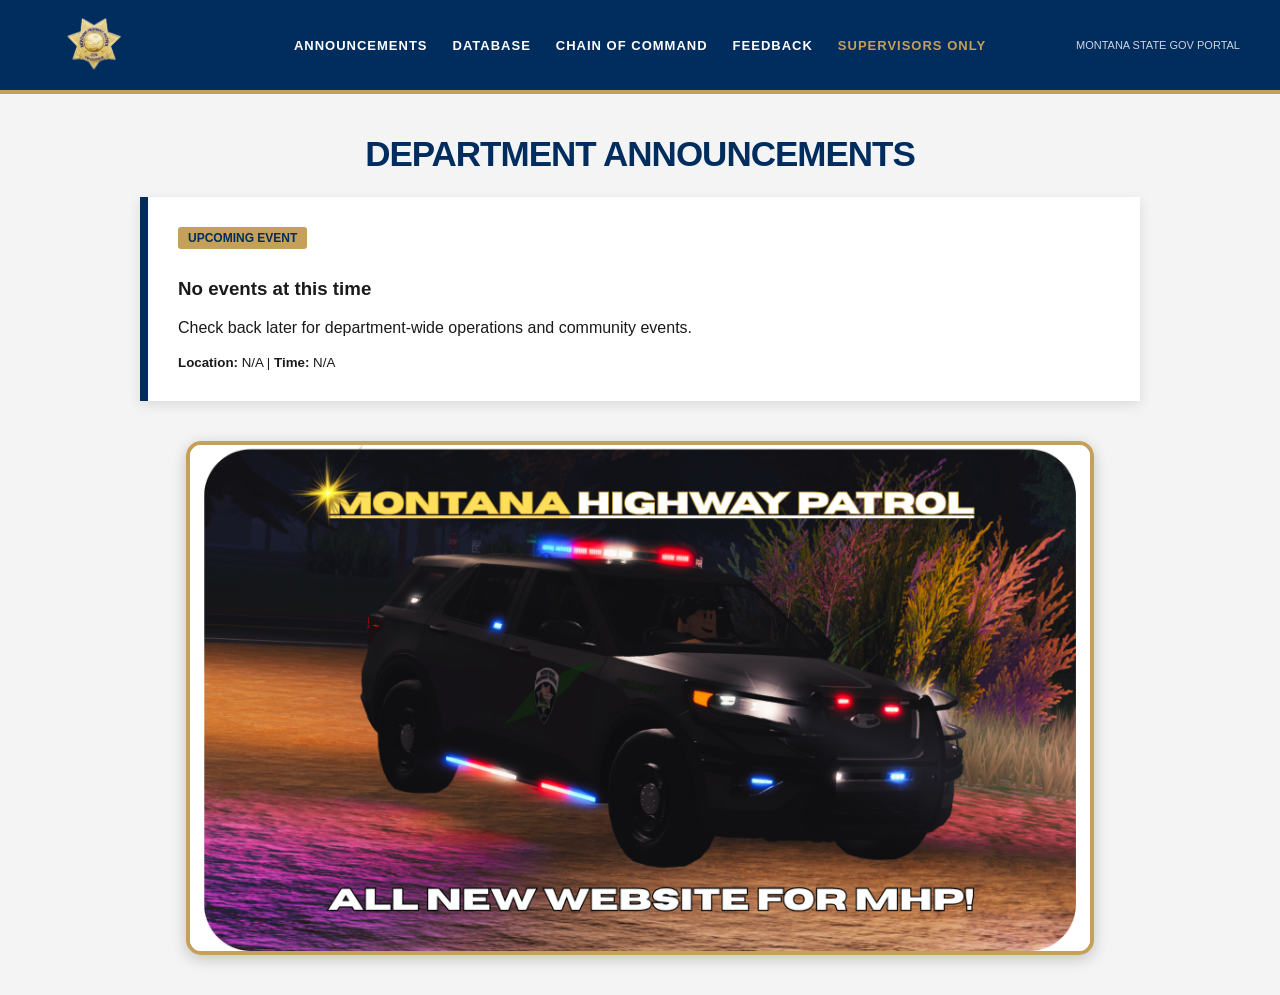
<file: index.html>
<!DOCTYPE html>
<html lang="en">
<head>
    <meta charset="UTF-8">
    <link rel="stylesheet" href="style.css">
    <title>MHP | Announcements</title>
    <style>
        .announcement-banner-container {
            text-align: center;
            margin: 40px 0; /* Space above and below the image */
            perspective: 1000px;
        }

        .announcement-img {
            width: 100%;
            max-width: 900px;
            border: 4px solid var(--mhp-gold);
            border-radius: 15px;
            transition: all 0.5s ease-in-out;
            cursor: pointer;
            box-shadow: 0 4px 15px rgba(0,0,0,0.2);
            display: block;
            margin: 0 auto;
        }

        /* Hover: Largen, Blue border, and Roundy edges */
        .announcement-img:hover {
            transform: scale(1.05); 
            border-color: #0056b3; 
            box-shadow: 0 10px 30px rgba(0, 86, 179, 0.4); 
            border-radius: 50px; /* Extra roundy on hover */
        }
    </style>
</head>
<body>
    <nav>
        <div class="nav-left">
            <a href="index.html"><img src="Logo.png" alt="MHP Logo" class="nav-logo"></a>
        </div>
        <div class="nav-links">
            <a href="index.html">Announcements</a>
            <a href="database.html">Database</a>
            <a href="coc.html">Chain of Command</a>
            <a href="feedback.html">Feedback</a>
            <a href="supervisors.html" style="color: var(--mhp-gold);">Supervisors Only</a>
        </div>
        <div class="nav-right">MONTANA STATE GOV PORTAL</div>
    </nav>

    <div class="container">
        <h1 style="text-align: center;">Department Announcements</h1>
        
        <div class="mhp-card">
            <div class="event-tag">UPCOMING EVENT</div>
            <h3>No events at this time</h3>
            <p>Check back later for department-wide operations and community events.</p>
            <small><b>Location:</b> N/A | <b>Time:</b> N/A</small>
        </div>

        <div class="announcement-banner-container">
            <img src="1.png" alt="MHP Department Photo" class="announcement-img">
        </div>
    </div>
</body>
</html>
</file>
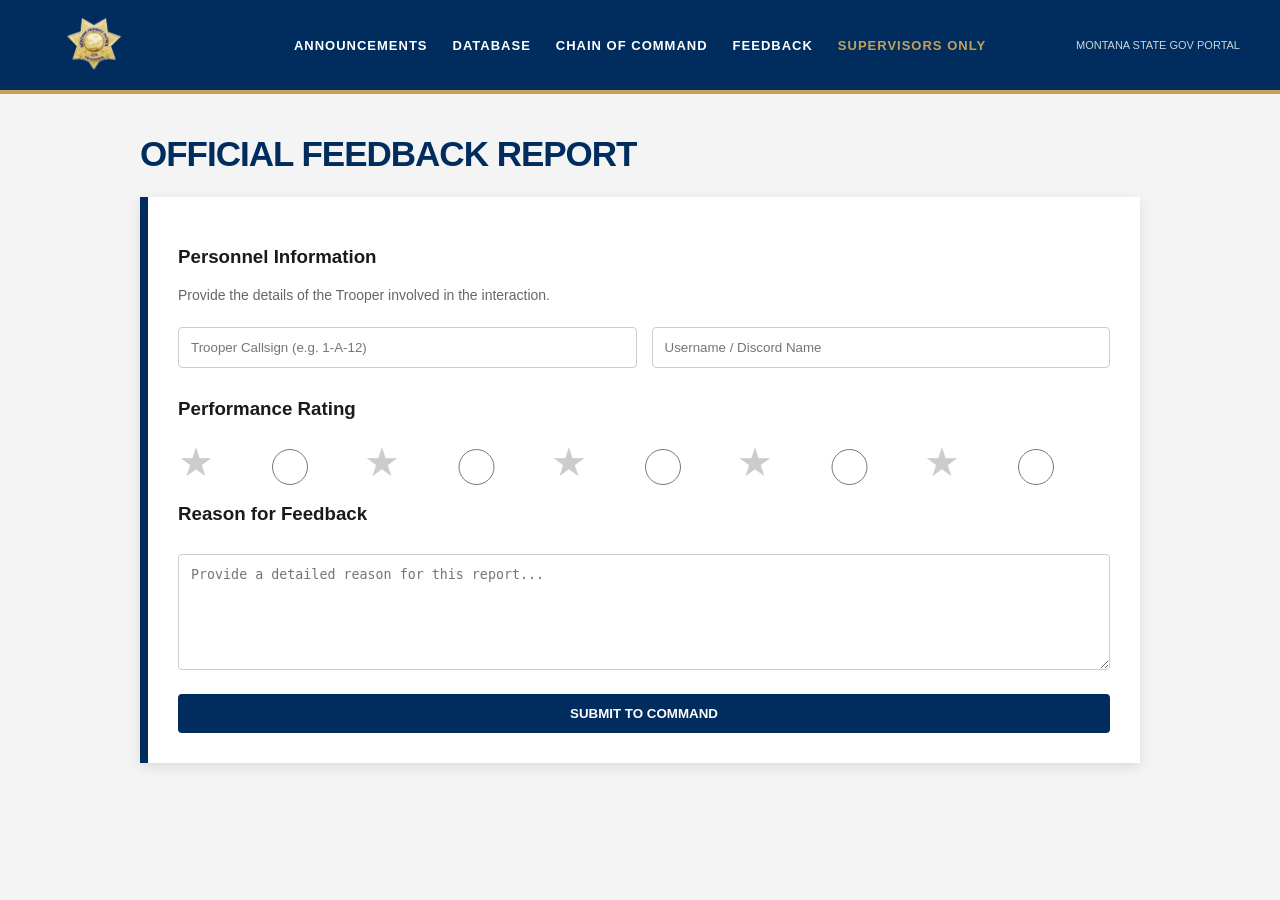
<file: feedback.html>
<!DOCTYPE html>
<html lang="en">
<head>
    <meta charset="UTF-8">
    <link rel="stylesheet" href="style.css">
    <title>MHP | Feedback & Reporting</title>
</head>
<body>
    <nav>
        <div class="nav-left">
            <a href="index.html"><img src="Logo.png" alt="MHP Logo" class="nav-logo"></a>
        </div>
        <div class="nav-links">
            <a href="index.html">Announcements</a>
            <a href="database.html">Database</a>
            <a href="coc.html">Chain of Command</a>
            <a href="feedback.html">Feedback</a>
            <a href="supervisors.html" style="color: var(--mhp-gold);">Supervisors Only</a>
        </div>
        <div class="nav-right">MONTANA STATE GOV PORTAL</div>
    </nav>

    <div class="container">
        <div id="feedbackForm">
            <h1>Official Feedback Report</h1>
            <div class="mhp-card">
                <h3>Personnel Information</h3>
                <p style="font-size: 14px; color: #666;">Provide the details of the Trooper involved in the interaction.</p>
                
                <div style="display: grid; grid-template-columns: 1fr 1fr; gap: 15px;">
                    <input type="text" id="trooperCallsign" placeholder="Trooper Callsign (e.g. 1-A-12)">
                    <input type="text" id="trooperUser" placeholder="Username / Discord Name">
                </div>

                <h3 style="margin-top: 30px;">Performance Rating</h3>
                <div class="stars-input" style="display: flex; flex-direction: row-reverse; justify-content: center; font-size: 40px; margin: 10px 0;">
                    <input type="radio" name="star" id="star5" value="5"><label for="star5" style="cursor:pointer; color:#ccc;">★</label>
                    <input type="radio" name="star" id="star4" value="4"><label for="star4" style="cursor:pointer; color:#ccc;">★</label>
                    <input type="radio" name="star" id="star3" value="3"><label for="star3" style="cursor:pointer; color:#ccc;">★</label>
                    <input type="radio" name="star" id="star2" value="2"><label for="star2" style="cursor:pointer; color:#ccc;">★</label>
                    <input type="radio" name="star" id="star1" value="1"><label for="star1" style="cursor:pointer; color:#ccc;">★</label>
                </div>

                <h3>Reason for Feedback</h3>
                <textarea id="userMessage" rows="6" placeholder="Provide a detailed reason for this report..."></textarea>
                
                <button onclick="submitFeedback()" class="btn-mhp" style="width: 100%; margin-top: 20px;">SUBMIT TO COMMAND</button>
            </div>
        </div>

        <div id="thankYouSection" style="display: none; text-align: center; margin-top: 50px;">
            <div class="mhp-card" style="border-left: none; border-top: 8px solid var(--mhp-gold);">
                <h1 style="font-size: 45px; margin-bottom: 10px;">✔ SUBMISSION RECEIVED</h1>
                <p style="font-size: 18px; font-weight: bold; color: var(--mhp-blue);">Thank you for your feedback!</p>
                <p>Your report has been successfully encrypted and transmitted to the Montana Highway Patrol High Command. We appreciate your contribution to the department's integrity.</p>
                
                <hr style="border: 1px solid #eee; margin: 25px 0;">
                
                <p style="font-style: italic; color: #666; font-size: 14px;">The command staff has been notified of your feedback.</p>
                
                <a href="index.html" class="btn-mhp" style="text-decoration: none; display: inline-block; margin-top: 20px;">RETURN TO PORTAL</a>
            </div>
        </div>
    </div>

    <script>
        function submitFeedback() {
            const callsign = document.getElementById('trooperCallsign').value;
            const discord = document.getElementById('trooperUser').value;
            const msg = document.getElementById('userMessage').value;
            const rating = document.querySelector('input[name="star"]:checked');

            // --- THE BOUNCER (Safety Check) ---
            const badWords = ["badword1", "badword2"]; 
            const fullText = (callsign + " " + discord + " " + msg).toLowerCase();

            if (badWords.some(word => fullText.includes(word))) {
                document.body.innerHTML = `
                    <div style="background-color: black; color: #ff0000; height: 100vh; display: flex; flex-direction: column; align-items: center; justify-content: center; text-align: center; font-family: 'Arial Black', sans-serif; padding: 20px;">
                        <h1 style="font-size: clamp(40px, 8vw, 80px);">🚫 TERMINAL REVOKED 🚫</h1>
                        <p style="font-size: 24px; color: white; max-width: 800px;">Your session has been terminated due to a violation of communication policy. Internal Affairs has been notified.</p>
                    </div>`;
                return;
            }

            // --- VALIDATION ---
            if(!callsign || !discord || !msg || !rating) {
                alert("ERROR: Missing Required Fields. All documentation must be complete.");
                return;
            }

            // --- SAVE TO LOCALSTORAGE (For Supervisors) ---
            let logs = JSON.parse(localStorage.getItem('mhpFeedback')) || [];
            logs.push({
                callsign: callsign,
                user: discord,
                stars: parseInt(rating.value),
                reason: msg
            });
            localStorage.setItem('mhpFeedback', JSON.stringify(logs));

            // --- SWAP CONTENT (The "Thank You" logic) ---
            document.getElementById('feedbackForm').style.display = 'none';
            document.getElementById('thankYouSection').style.display = 'block';
        }
    </script>
</body>
</html>
</file>
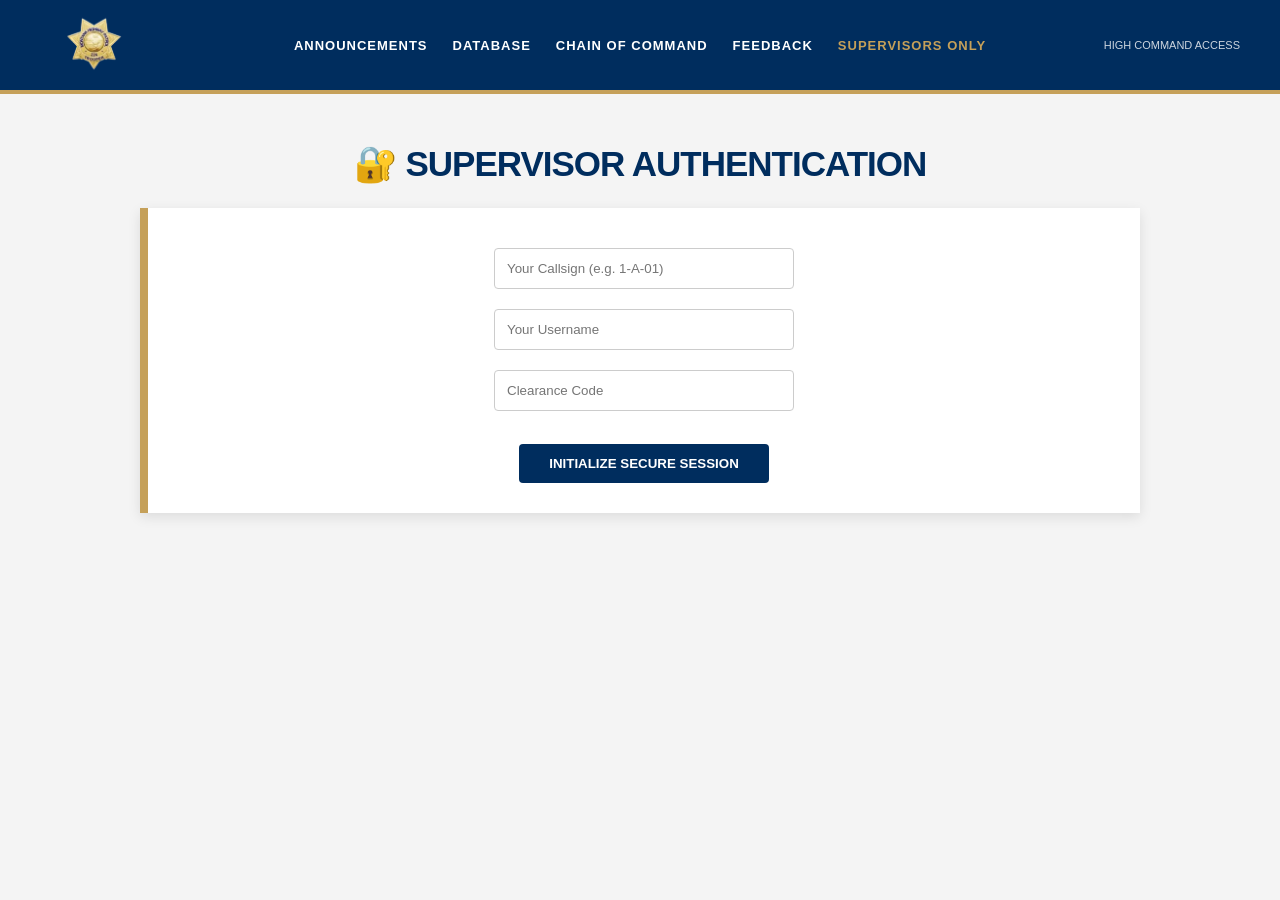
<file: supervisors.html>
<!DOCTYPE html>
<html lang="en">
<head>
    <meta charset="UTF-8">
    <link rel="stylesheet" href="style.css">
    <title>MHP | Supervisor Terminal</title>
    <style>
        #supervisorContent { display: none; }
        
        .terminal-grid {
            display: grid;
            grid-template-columns: 250px 1fr 250px;
            gap: 20px;
            margin-top: 20px;
        }

        .side-panel {
            background: #e9ecef;
            padding: 15px;
            border-radius: 5px;
            font-size: 12px;
            border-top: 4px solid var(--mhp-blue);
            max-height: 80vh;
            overflow-y: auto;
        }

        .log-entry {
            padding: 8px;
            border-bottom: 1px solid #ccc;
            margin-bottom: 5px;
        }

        .delete-notice { color: var(--police-red); font-weight: bold; }
        .login-notice { color: var(--mhp-blue); font-weight: bold; }
    </style>
</head>
<body>
    <nav>
        <div class="nav-left">
            <a href="index.html"><img src="Logo.png" alt="MHP Logo" class="nav-logo"></a>
        </div>
        <div class="nav-links">
            <a href="index.html">Announcements</a>
            <a href="database.html">Database</a>
            <a href="coc.html">Chain of Command</a>
            <a href="feedback.html">Feedback</a>
            <a href="supervisors.html" style="color: var(--mhp-gold);">Supervisors Only</a>
        </div>
        <div class="nav-right">HIGH COMMAND ACCESS</div>
    </nav>

    <div id="loginGate" class="container" style="text-align: center; margin-top: 50px;">
        <h1>🔐 Supervisor Authentication</h1>
        <div class="mhp-card" style="border-left-color: var(--mhp-gold);">
            <div style="display: grid; gap: 10px; max-width: 300px; margin: 0 auto;">
                <input type="text" id="supCallsign" placeholder="Your Callsign (e.g. 1-A-01)">
                <input type="text" id="supUser" placeholder="Your Username">
                <input type="password" id="accessCode" placeholder="Clearance Code">
            </div>
            <br>
            <button id="authBtn" onclick="verifySupervisor()" class="btn-mhp">INITIALIZE SECURE SESSION</button>
        </div>
    </div>

    <div id="supervisorContent" class="container" style="max-width: 1200px;">
        <div class="terminal-grid">
            
            <div class="side-panel">
                <h4 style="margin-top:0;">🛡️ AUDIT LOGS</h4>
                <div id="auditDisplay"></div>
            </div>

            <div>
                <h1 style="margin-top:0;">Command Terminal</h1>
                <div style="text-align: right; margin-bottom: 15px;">
                    <button onclick="wipeLogs()" class="btn-mhp" style="background: var(--police-red); font-size: 12px;">WIPE FEEDBACK LOGS</button>
                </div>
                <div id="logDisplay"></div>
            </div>

            <div class="side-panel">
                <h4 style="margin-top:0;">🔑 ACCESS LOGS</h4>
                <div id="accessDisplay"></div>
            </div>

        </div>
    </div>

    <script>
        let currentSupervisor = "";

        function verifySupervisor() {
            const callsign = document.getElementById('supCallsign').value;
            const user = document.getElementById('supUser').value;
            const code = document.getElementById('accessCode').value;
            const btn = document.getElementById('authBtn');

            if (code === "385638" && callsign && user) {
                currentSupervisor = `${callsign} (${user})`;
                
                // Track the Login
                saveSystemLog('access', `Login: ${currentSupervisor}`);
                
                document.getElementById('loginGate').style.display = "none";
                document.getElementById('supervisorContent').style.display = "block";
                refreshTerminal();
            } else {
                alert("ACCESS DENIED: Credentials Invalid.");
                btn.disabled = true;
                btn.style.background = "#444";
            }
        }

        function refreshTerminal() {
            displayFeedback();
            displaySystemLogs();
        }

        function displayFeedback() {
            const container = document.getElementById('logDisplay');
            const logs = JSON.parse(localStorage.getItem('mhpFeedback')) || [];
            container.innerHTML = logs.length === 0 ? "<p>No reports on file.</p>" : "";
            logs.reverse().forEach(log => {
                const div = document.createElement('div');
                div.className = 'mhp-card';
                div.innerHTML = `<small>${log.callsign}</small><br><b>${log.reason}</b>`;
                container.appendChild(div);
            });
        }

        function saveSystemLog(type, message) {
            let sysLogs = JSON.parse(localStorage.getItem('mhpSystemLogs')) || [];
            const timestamp = new Date().toLocaleString();
            sysLogs.push({ type, message, time: timestamp });
            localStorage.setItem('mhpSystemLogs', JSON.stringify(sysLogs));
        }

        function displaySystemLogs() {
            const auditDiv = document.getElementById('auditDisplay');
            const accessDiv = document.getElementById('accessDisplay');
            const sysLogs = JSON.parse(localStorage.getItem('mhpSystemLogs')) || [];

            auditDiv.innerHTML = "";
            accessDiv.innerHTML = "";

            sysLogs.reverse().forEach(log => {
                const entry = `<div class="log-entry"><small>${log.time}</small><br>${log.message}</div>`;
                if (log.type === 'audit') auditDiv.innerHTML += entry;
                if (log.type === 'access') accessDiv.innerHTML += entry;
            });
        }

        function wipeLogs() {
            if (confirm("Permanently delete feedback?")) {
                saveSystemLog('audit', `DELETED BY: ${currentSupervisor}`);
                localStorage.removeItem('mhpFeedback');
                refreshTerminal();
            }
        }
    </script>
</body>
</html>
</file>
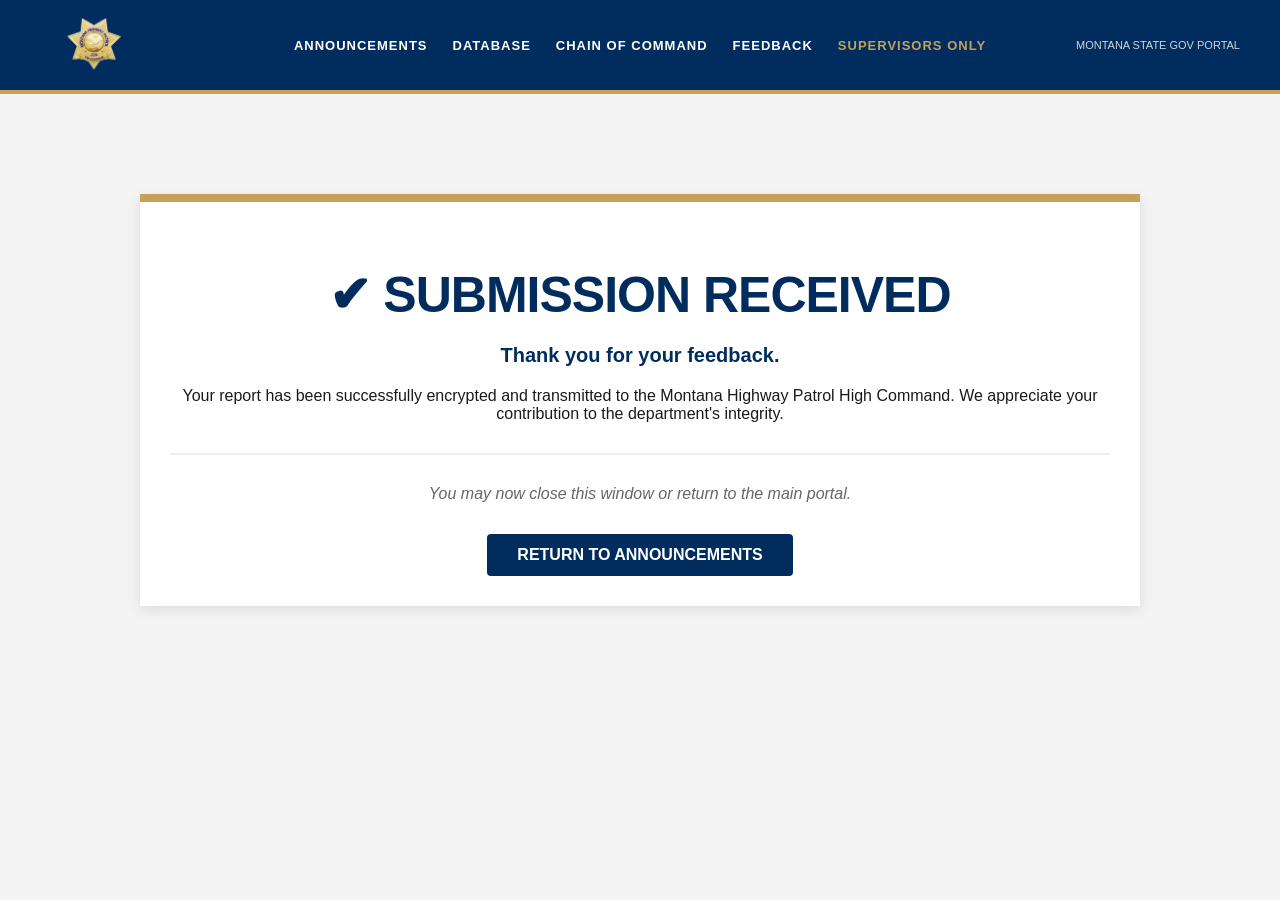
<file: thankyou.html>
<!DOCTYPE html>
<html lang="en">
<head>
    <meta charset="UTF-8">
    <link rel="stylesheet" href="style.css">
    <title>MHP | Submission Received</title>
</head>
<body>
    <nav>
        <div class="nav-left">
            <a href="index.html"><img src="Logo.png" alt="MHP Logo" class="nav-logo"></a>
        </div>
        <div class="nav-links">
            <a href="index.html">Announcements</a>
            <a href="database.html">Database</a>
            <a href="coc.html">Chain of Command</a>
            <a href="feedback.html">Feedback</a>
            <a href="supervisors.html" style="color: var(--mhp-gold);">Supervisors Only</a>
        </div>
        <div class="nav-right">MONTANA STATE GOV PORTAL</div>
    </nav>

    <div class="container" style="text-align: center; margin-top: 100px;">
        <div class="mhp-card" style="border-left: none; border-top: 8px solid var(--mhp-gold);">
            <h1 style="font-size: 50px; margin-bottom: 10px;">✔ SUBMISSION RECEIVED</h1>
            <p style="font-size: 20px; font-weight: bold; color: var(--mhp-blue);">Thank you for your feedback.</p>
            <p>Your report has been successfully encrypted and transmitted to the Montana Highway Patrol High Command. We appreciate your contribution to the department's integrity.</p>
            
            <hr style="border: 1px solid #eee; margin: 30px 0;">
            
            <p style="font-style: italic; color: #666;">You may now close this window or return to the main portal.</p>
            
            <a href="index.html" class="btn-mhp" style="text-decoration: none; display: inline-block;">RETURN TO ANNOUNCEMENTS</a>
        </div>
    </div>
</body>
</html>
</file>
<file: style.css>
:root {
  --mhp-blue: #002d5e;
  --mhp-gold: #c5a059;
  --mhp-white: #f4f4f4;
  --mhp-dark: #1a1a1a;
  --police-red: #b91d1d;
}

body {
  background-color: var(--mhp-white);
  font-family: 'Segoe UI', Helvetica, sans-serif;
  margin: 0;
  padding: 0;
  color: var(--mhp-dark);
}

/* --- TACTICAL NAVIGATION --- */
nav {
  display: flex;
  align-items: center;
  justify-content: space-between;
  background-color: var(--mhp-blue);
  padding: 0 40px;
  height: 90px;
  border-bottom: 4px solid var(--mhp-gold);
  position: sticky;
  top: 0;
  z-index: 1000;
}

.nav-left { flex: 1; }
.nav-logo { height: 65px; width: auto; }

.nav-links { flex: 3; display: flex; justify-content: center; gap: 25px; }
.nav-links a {
  color: white;
  text-decoration: none;
  font-weight: bold;
  text-transform: uppercase;
  font-size: 13px;
  letter-spacing: 1px;
}
.nav-links a:hover { color: var(--mhp-gold); }

.nav-right { flex: 1; text-align: right; color: white; font-size: 11px; opacity: 0.8; }

/* --- CONTAINERS & CARDS --- */
.container {
  max-width: 1000px;
  margin: 40px auto;
  padding: 0 20px;
}

.mhp-card {
  background: white;
  border-left: 8px solid var(--mhp-blue);
  padding: 30px;
  margin-bottom: 20px;
  box-shadow: 0 4px 12px rgba(0,0,0,0.1);
}

h1 {
  font-family: 'Arial Black', sans-serif;
  color: var(--mhp-blue);
  text-transform: uppercase;
  font-size: 35px;
  letter-spacing: -1px;
}

.event-tag {
  background: var(--mhp-gold);
  color: var(--mhp-blue);
  padding: 4px 10px;
  font-weight: bold;
  font-size: 12px;
  border-radius: 3px;
  display: inline-block;
  margin-bottom: 10px;
}

/* --- INPUTS --- */
input, textarea {
  width: 100%;
  padding: 12px;
  margin-top: 10px;
  border: 1px solid #ccc;
  border-radius: 4px;
  box-sizing: border-box;
}

.btn-mhp {
  background: var(--mhp-blue);
  color: white;
  padding: 12px 30px;
  border: none;
  border-radius: 4px;
  font-weight: bold;
  text-transform: uppercase;
  cursor: pointer;
  margin-top: 15px;
}

.btn-mhp:hover { background: var(--mhp-gold); color: var(--mhp-blue); }
</file>
